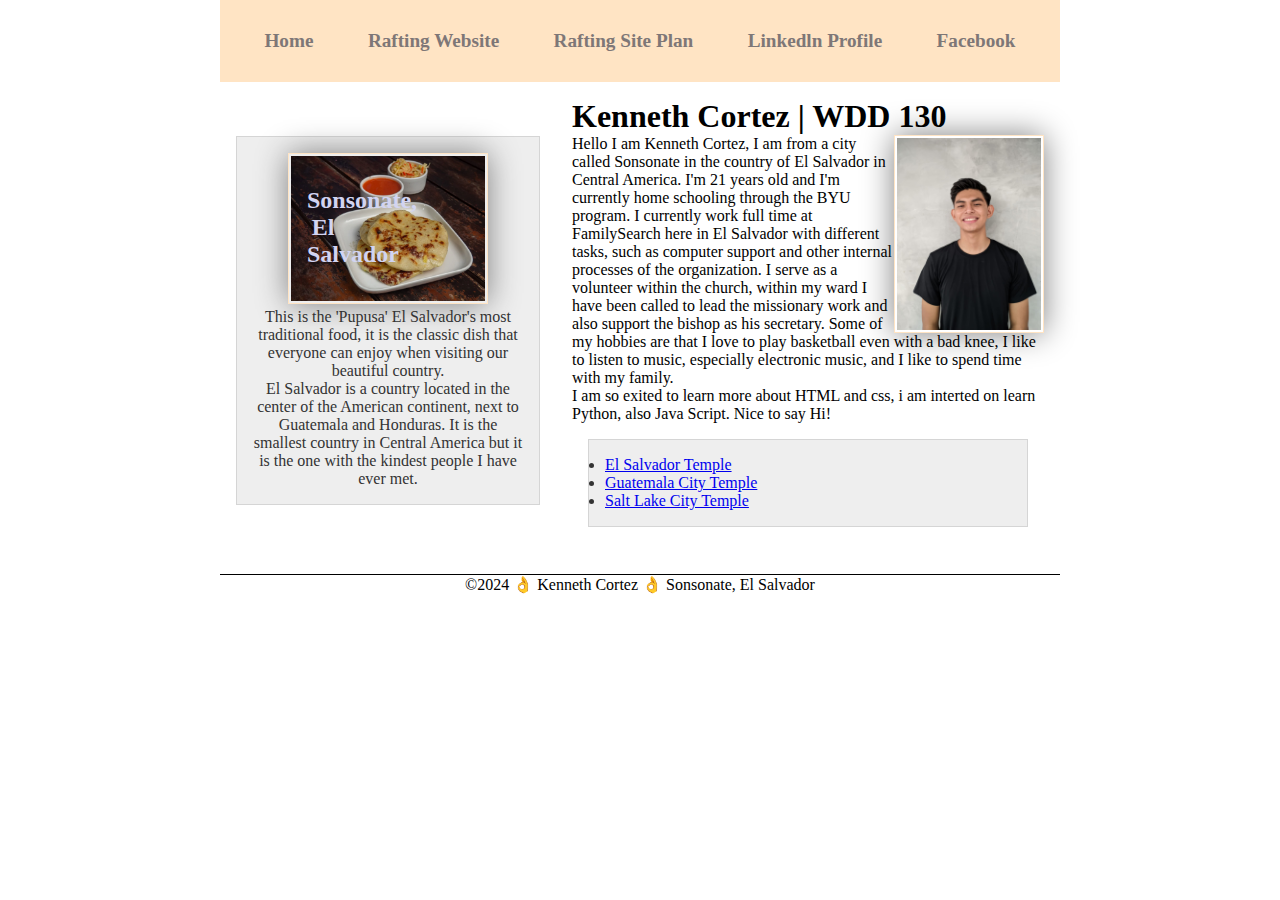
<file: index.html>
<!DOCTYPE html>
<html lang="en-US">
    <head>
        <meta charset="utf-8">
        <meta name="viewport" content="width=device-width, initial-scale=1.0">
        <title>Kenneth Cortez | WDD 130</title>
        <meta name="description" content="Kenneth Cortez home page of his Biography.">
        <meta name="author" content="Kenneth Leonel Cortez">
        <link rel="stylesheet" href="styles/styles.css">

    </head>
    <body>
        <header>
            <nav>
                <a href="#">Home</a>
                <a href="wwr/">Rafting Website</a>
                <a href="wwr/site-plan-rafting.html">Rafting Site Plan</a>
                <a href="https://www.linkedin.com/in/kenneth-cortez-128900272/">Linkedln Profile</a>
                <a href="https://facebook.com">Facebook</a>
            </nav>
        </header>
        <div class="grid">
            <main>
                <h1>Kenneth Cortez | WDD 130</h1>
                <img src="images/profile.jpg.jpg " alt="A picture of Kenneth Cortez, a young Man" width="200"> 
                <p>Hello I am Kenneth Cortez, I am from a city called Sonsonate in the country of El Salvador in Central America. I'm 21 years old and I'm currently home schooling through the BYU program. I currently work full time at FamilySearch here in El Salvador with different tasks, such as computer support and other internal processes of the organization. I serve as a volunteer within the church, within my ward I have been called to lead the missionary work and also support the bishop as his secretary. Some of my hobbies are that I love to play basketball even with a bad knee, I like to listen to music, especially electronic music, and I like to spend time with my family.</p>
                <P>I am so exited to learn more about HTML and css, i am interted on learn Python, also Java Script. Nice to say Hi!</P>
                <ul class="box">
                    <li><a href="https://www.churchofjesuschrist.org/temples/details/san-salvador-el-salvador-temple?lang=spa" target="_blank">El Salvador Temple</a></li>
                    <li><a href="https://www.churchofjesuschrist.org/temples/details/guatemala-city-guatemala-temple?lang=spa" target="_blank">Guatemala City Temple</a></li>
                    <li><a href="https://www.churchofjesuschrist.org/temples/details/salt-lake-temple?lang=spa" target="_blank">Salt Lake City Temple</a></li>
                </ul>
            </main>
            <aside class="box">
                <h2>Sonsonate, El Salvador</h2>
                <img src="images/Pupusas.jpg" alt="The Pupusa, El Salvador's most traditional food">
                <p>This is the 'Pupusa' El Salvador's most traditional food, it is the classic dish that everyone can enjoy when visiting our beautiful country.</p>
                <p>El Salvador is a country located in the center of the American continent, next to Guatemala and Honduras.
                    It is the smallest country in Central America but it is the one with the kindest people I have ever met.</p>
            </aside>
        </div>
        <footer>
            <p>©2024 👌 Kenneth Cortez 👌 Sonsonate, El Salvador</p>
        </footer>
    </body>
<!--Last time i uptaded this homepage was 3-14-2024-->
</html>
</file>
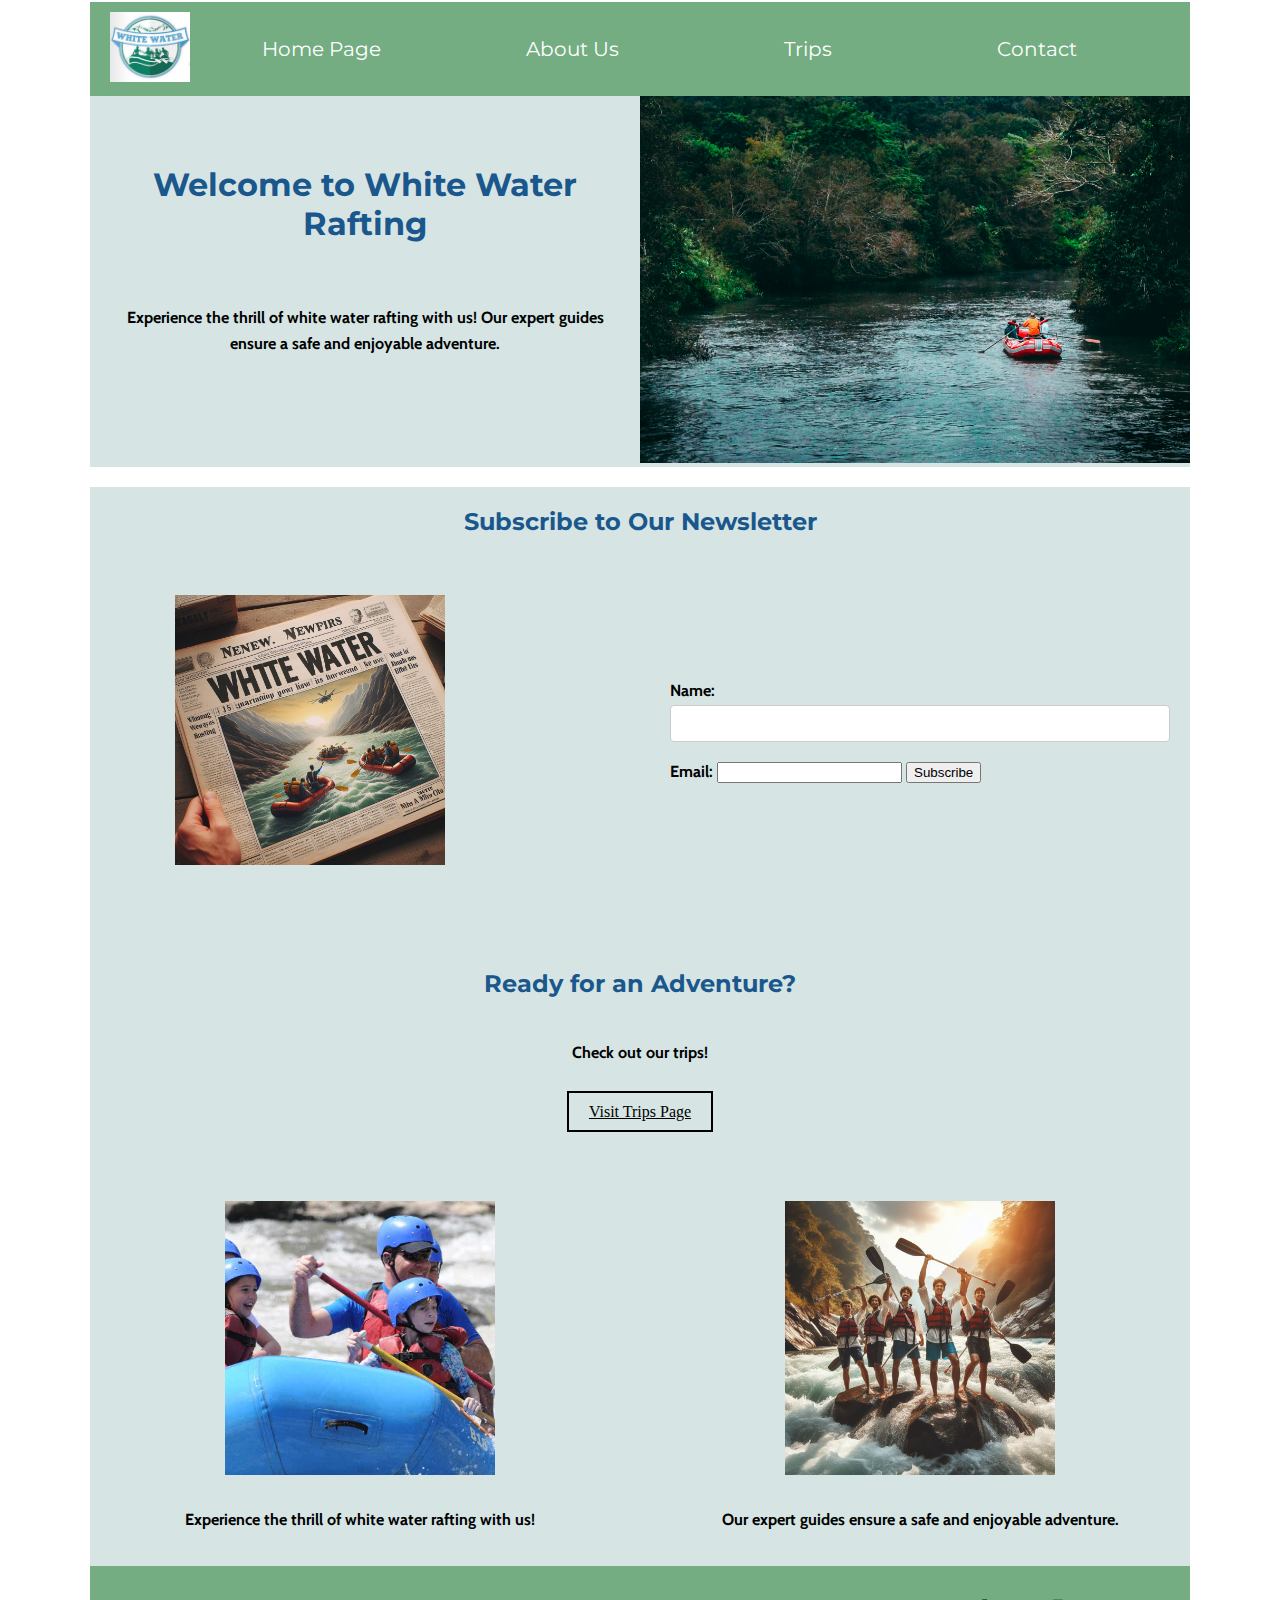
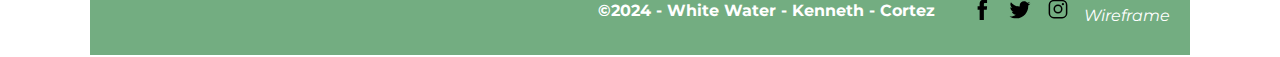
<file: wwr/index.html>
<!DOCTYPE html>
<html lang="en">
<head>
    <meta charset="UTF-8">
    <meta name="viewport" content="width=device-width, initial-scale=1.0">
    <title>Home - White Water</title>
    <meta name="description" content="The homepage of the rafting site">
    <meta name="author" content="Kenneth Leonel Cortez">
    <link rel="stylesheet" href="styles/rafting.css">
    <link rel="stylesheet" href="https://fonts.googleapis.com/css2?family=Montserrat:wght@400;700&family=Cabin:wght@400;700&display=swap">
</head>
<body>
    <header class="header">
        <div class="logo">
            <img src="images/logo.png" alt="Rafting site logo">
        </div>
        <nav class="navigationbar">
            <a href="index.html">Home Page</a>
            <a href="about.html">About Us</a>
            <a href="trips.html">Trips</a>
            <a href="contact.html">Contact</a>
        </nav>
    </header>
    <main>
        <section class="helo">
            <div class="helo-content">
                <div class="text-column">
                    <h1>Welcome to White Water Rafting</h1>
                    <p>Experience the thrill of white water rafting with us! Our expert guides ensure a safe and enjoyable adventure.</p>
                </div>
                <div class="image-column">
                    <img src="images/unsplashback.jpg" alt="Rafting adventure">
                </div>
            </div>
        </section>
        <section class="newsletter">
            <h2>Subscribe to Our Newsletter</h2>
            <div class="newsletter-content">
                <div class="left-column">
                    <img src="images/newsletter.jpeg" alt="Newsletter Image">
                </div>
                <div class="right-column">
                    <form>
                        <label for="name">Name:</label>
                        <input type="text" id="name" name="name" required>
                        <label for="email">Email:</label>
                        <input type="email" id="email" name="email" required>
                        <input type="submit" value="Subscribe">
                    </form>
                </div>
            </div>
        </section>
        <section class="call-to-action">
            <h2>Ready for an Adventure?</h2>
            <p>Check out our trips!</p>
            <a href="trips.html" class="booknow">Visit Trips Page</a>
        </section>
        <section class="us-layout">
            <div class="us-item">
                <img src="images/rafting1.jpeg" alt="Our experience">
                <p>Experience the thrill of white water rafting with us!</p>
            </div>
            <div class="us-item">
                <img src="images/experts.jpeg" alt="Our team">
                <p>Our expert guides ensure a safe and enjoyable adventure.</p>
            </div>
        </section>
    </main>
    <footer>
        <p>©2024 - White Water - Kenneth - Cortez</p>
        <nav class="socialmedialinks">
            <a href="https://facebook.com"><img src="images/104498_facebook_icon.svg" alt="Facebook"></a>
            <a href="https://twitter.com"><img src="images/104501_twitter_bird_icon.svg" alt="Twitter"></a>
            <a href="https://instagram.com"><img src="images/9025620_instagram_logo_icon.svg" alt="Instagram"></a>
            <a href="images/homepagewireframe.png">Wireframe</a>
        </nav>
    </footer>
</body>
</html>
</file>
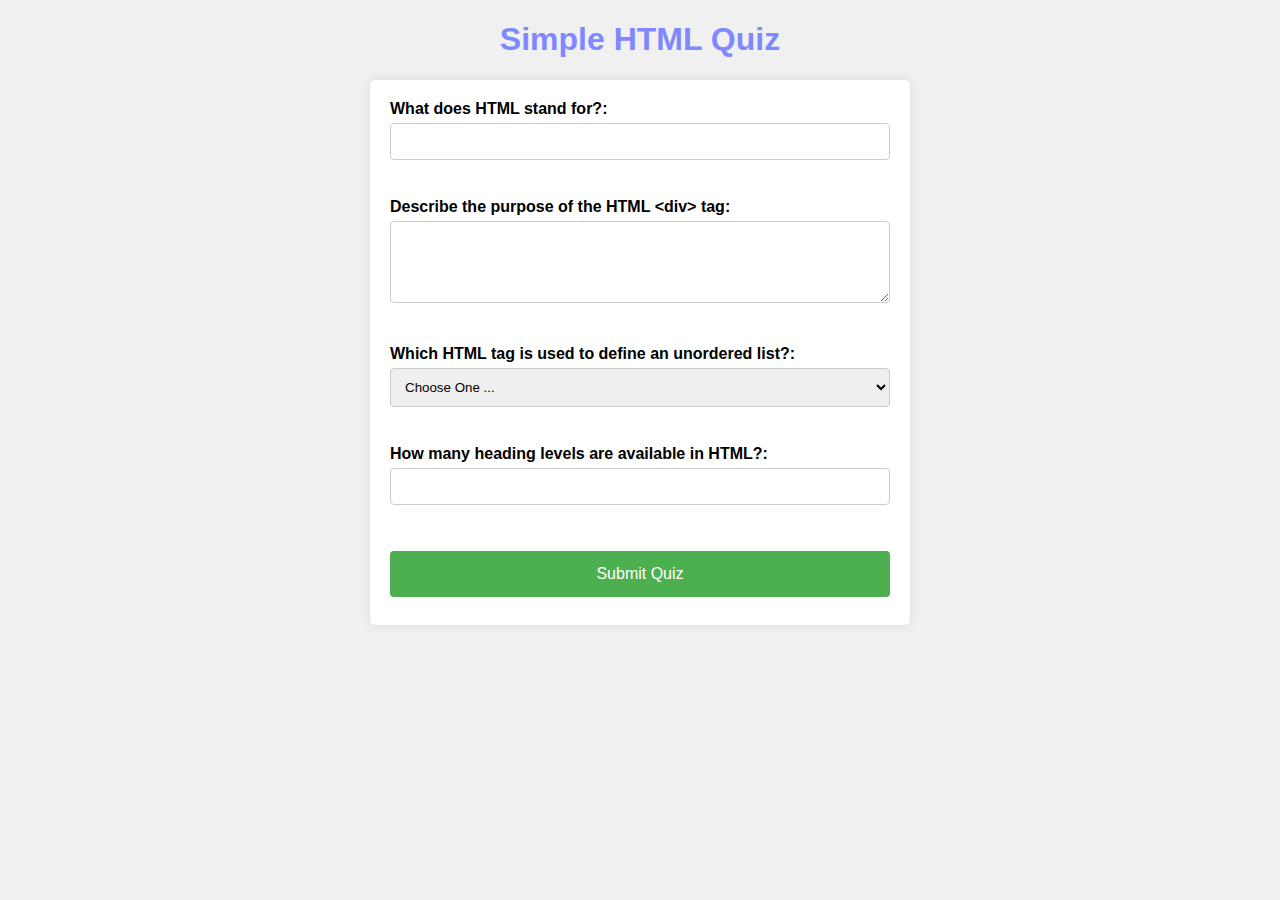
<file: quiz.html>
<!DOCTYPE html>
<html lang="en">
<head>
    <meta charset="UTF-8">
    <meta name="viewport" content="width=device-width, initial-scale=1.0">
    <title>HTML Quiz</title>
    <meta name="description" content="Simple HTML Quiz">
    <meta name="author" content="Kenneth Leonel Cortez">
    <link rel="stylesheet" href="styles/quiz.css">
</head>
<body>

<h1>Simple HTML Quiz</h1>

<form action="quiz_results.php">

  <label for="q1">What does HTML stand for?:</label>
  <input type="text" id="q1" name="q1" required><br><br>
  
  <label for="q2">Describe the purpose of the HTML &lt;div&gt; tag:</label><br>
  <textarea id="q2" name="q2" rows="4" cols="50" required></textarea><br><br>
  
  <label for="q3">Which HTML tag is used to define an unordered list?:</label><br>
  <select id="q3" name="q3" required>
    <option value="" selected disabled>Choose One ...</option>
    <option value="a">&lt;ul&gt;</option>
    <option value="b">&lt;ol&gt;</option>
    <option value="c">&lt;li&gt;</option>
  </select><br><br>
  
  <label for="q4">How many heading levels are available in HTML?:</label><br>
  <input type="number" id="q4" name="q4" required><br><br>
  
  <input type="submit" value="Submit Quiz">
</form> 
</body>
</html>
</file>
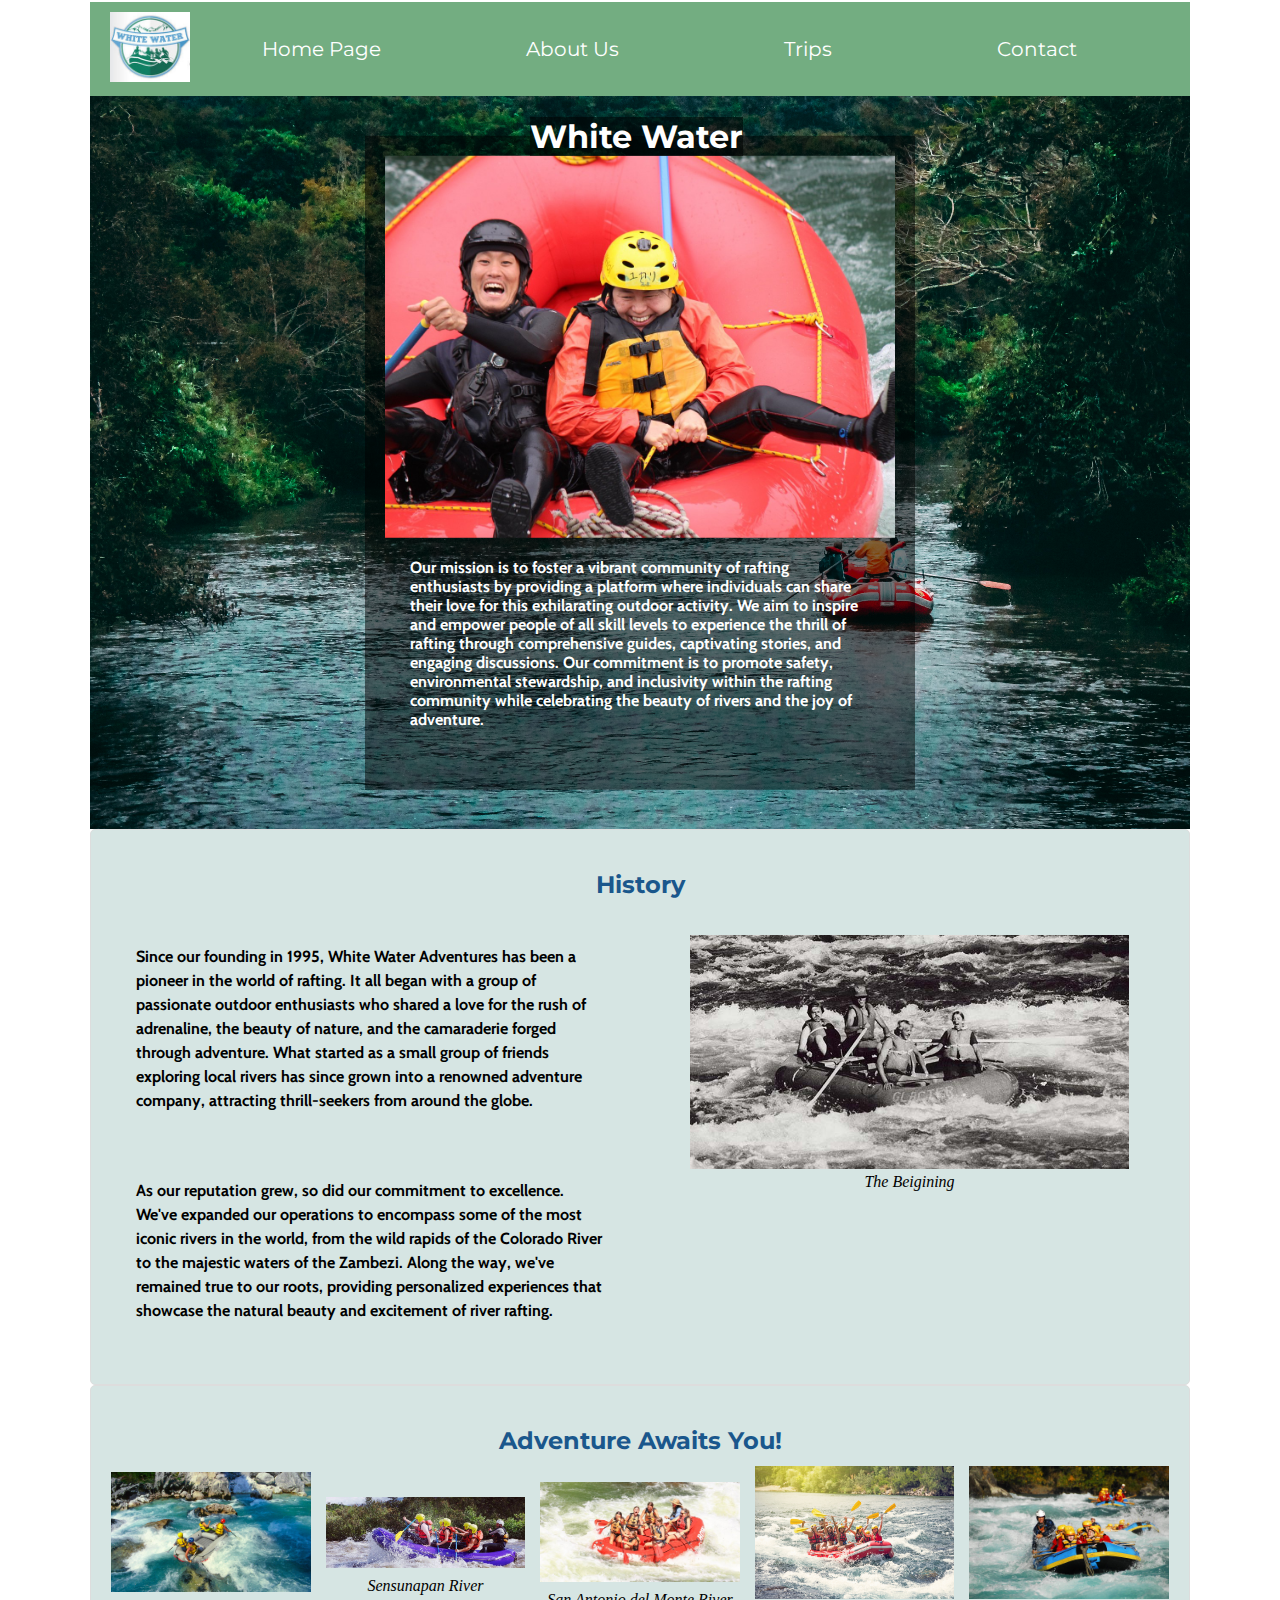
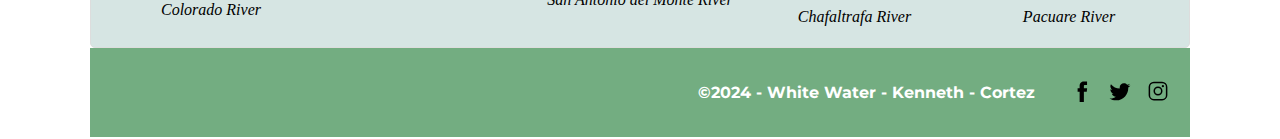
<file: wwr/about.html>
<!DOCTYPE html>
<html lang="en">
<head>
    <meta charset="UTF-8">
    <meta name="viewport" content="width=device-width, initial-scale=1.0">
    <title>About Us - White Water</title>
    <meta name="description" content="Some of our history and what can you expect from Us">
    <meta name="author" content="Kenneth Leonel Cortez">
    <link rel="stylesheet" href="styles/rafting.css">
    <link rel="stylesheet" href="https://fonts.googleapis.com/css2?family=Montserrat:wght@400;700&family=Cabin:wght@400;700&display=swap">

</head>
<body>
    <header class="header">
        <div class="logo">
            <img src="images/logo.png" alt="Rafting site logo">
        </div>
        <nav class="navigationbar">
            <a href="index.html">Home Page</a>
            <a href="about.html">About Us</a>
            <a href="trips.html">Trips</a>
            <a href="contact.html">Contact</a>
        </nav>
    </header>
    <main>
        <div class="hero">
            <img src="images/unsplashback.jpg" alt="Background page">
            <h1>White Water</h1>
            <article>
                <img src="images/happypeople.jpg" alt="A picture of happy people doing Rafting">
                <p>Our mission is to foster a vibrant community of rafting enthusiasts by providing a platform where individuals can share their love for this exhilarating outdoor activity. We aim to inspire and empower people of all skill levels to experience the thrill of rafting through comprehensive guides, captivating stories, and engaging discussions. Our commitment is to promote safety, environmental stewardship, and inclusivity within the rafting community while celebrating the beauty of rivers and the joy of adventure.</p>
            </article>
        </div>
        <section class="history">
            <h2>History</h2>
            <div class="history-content">
                <div class="history-text">
                    <p>Since our founding in 1995, White Water Adventures has been a pioneer in the world of rafting. It all began with a group of passionate outdoor enthusiasts who shared a love for the rush of adrenaline, the beauty of nature, and the camaraderie forged through adventure. What started as a small group of friends exploring local rivers has since grown into a renowned adventure company, attracting thrill-seekers from around the globe.</p>
                    <p>As our reputation grew, so did our commitment to excellence. We've expanded our operations to encompass some of the most iconic rivers in the world, from the wild rapids of the Colorado River to the majestic waters of the Zambezi. Along the way, we've remained true to our roots, providing personalized experiences that showcase the natural beauty and excitement of river rafting.</p>
                </div>
                <figure class="history-image">
                    <img src="images/rafthistory.jpg" alt="Historical image">
                    <figcaption>The Beigining</figcaption>
                </figure>
            </div>
        </section>
        <section class="adventures">
            <h2>Adventure Awaits You!</h2>
            <div class="adventure-images">
                <figure>
                    <img src="images/img1.jpg" alt="Four people rafting in a river">
                    <figcaption>Colorado River</figcaption>
                </figure>
                <figure>
                    <img src="images/img2.jpg" alt="Seven people in a purple Raft">
                    <figcaption>Sensunapan River</figcaption>
                </figure>
                <figure>
                    <img src="images/img3.jpg" alt="Seven Girls having fun while rafting">
                    <figcaption>San Antonio del Monte River</figcaption>
                </figure>
                <figure>
                    <img src="images/img4.jpg" alt="Nine People rafting in a big river">
                    <figcaption>Chafaltrafa River</figcaption>
                </figure>
                <figure>
                    <img src="images/img5.jpg" alt="Even, Kids having fun while rafting">
                    <figcaption>Pacuare River</figcaption>
                </figure>
            </div>
        </section>
    </main>
    <footer>
        <p>©2024 - White Water - Kenneth - Cortez</p>
        <nav class="socialmedialinks">
            <a href="https://facebook.com"><img src="images/104498_facebook_icon.svg" alt="Facebook"></a>
            <a href="https://twitter.com"><img src="images/104501_twitter_bird_icon.svg" alt="Twitter"></a>
            <a href="https://instagram.com"><img src="images/9025620_instagram_logo_icon.svg" alt="Instagram"></a>
        </nav>
    </footer>
</body>
</html>
</file>
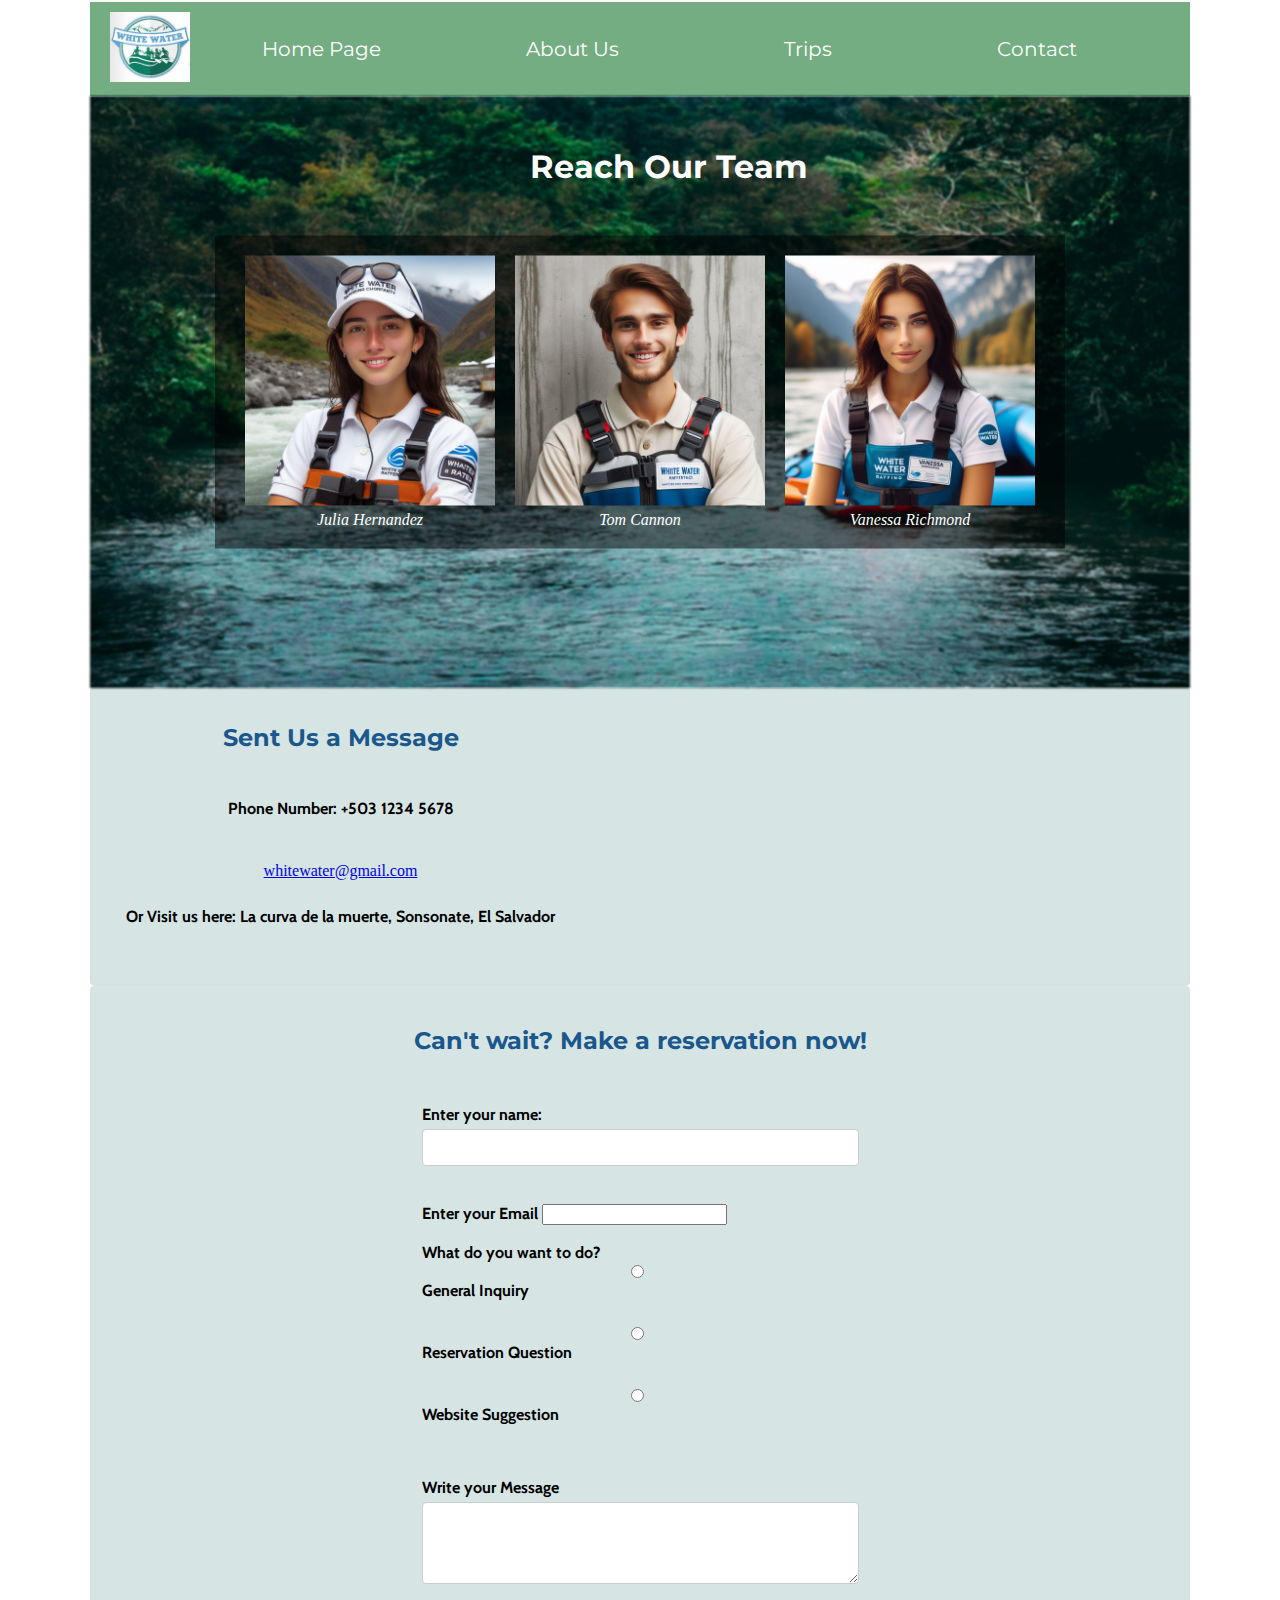
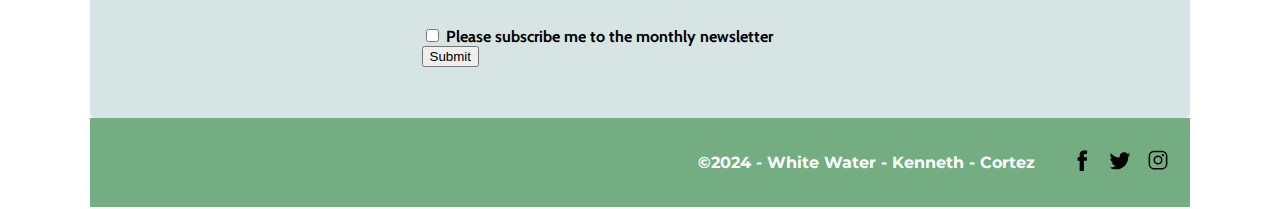
<file: wwr/contact.html>
<!DOCTYPE html>
<html lang="en">
<head>
    <meta charset="UTF-8">
    <meta name="viewport" content="width=device-width, initial-scale=1.0">
    <title>Contact Us White Water</title>
    <meta name="description" content="The perfect way to contact Us">
    <meta name="author" content="Kenneth Leonel Cortez">
    <link rel="stylesheet" href="styles/rafting.css">
    <link rel="stylesheet" href="https://fonts.googleapis.com/css2?family=Montserrat:wght@400;700&family=Cabin:wght@400;700&display=swap">
</head>
<body>
    <header class="header">
        <div class="logo">
            <img src="images/logo.png" alt="Rafting site logo">
        </div>
        <nav class="navigationbar">
            <a href="index.html">Home Page</a>
            <a href="about.html">About Us</a>
            <a href="trips.html">Trips</a>
            <a href="contact.html">Contact</a>
        </nav>
    </header>
    <main>
        <div class="team">
            <img src="images/unsplashback.jpg" alt="Background page">
            <h1>Reach Our Team</h1>
            <article class="employees">
                <figure class="employee">
                    <img src="images/julia.jpeg" alt="Julia an employee of the rafting company">
                    <figcaption>Julia Hernandez</figcaption>
                </figure>
                <figure class="employee">
                    <img src="images/tom.jpeg" alt="Tom an employee of the rafting company">
                    <figcaption>Tom Cannon</figcaption>
                </figure>
                <figure class="employee">
                    <img src="images/vanessa.jpeg" alt="Vanessa an employee of the rafting company">
                    <figcaption>Vanessa Richmond</figcaption>
                </figure>
            </article>
        </div>
        <section class="message">
            <div class="messages">
                <h2>Sent Us a Message</h2>
                <p>Phone Number: +503 1234 5678</p>
                <a href="whitewater@gmail.com">whitewater@gmail.com</a>
                <p>Or Visit us here: La curva de la muerte, Sonsonate, El Salvador</p>
            </div>    
            <div class="map">
                <iframe src="https://www.google.com/maps/embed?pb=!1m14!1m12!1m3!1d2397.3497552000267!2d-89.71452129899353!3d13.709835854882588!2m3!1f0!2f0!3f0!3m2!1i1024!2i768!4f13.1!5e0!3m2!1ses-419!2ssv!4v1711848497995!5m2!1ses-419!2ssv" width="375" height="275" allowfullscreen="" loading="lazy" referrerpolicy="no-referrer-when-downgrade"></iframe>   
            </div>
        </section>
        <section class="reservation">
            <h2>Can't wait?  Make a reservation now!</h2>
            <form action="reservation.php">
                <label for="name">Enter your name:</label>
                <input type="text" id="name" name="name" required><br><br>
                <label for="email">Enter your Email</label>
                <input type="email" id="email" name="email" required><br><br>
                <label for="purpose">What do you want to do?</label>
                <div class="radio-group">
                    <input type="radio" id="General Inquiry" name="purpose" value="General Inquiry">
                    <label for="General Inquiry">General Inquiry</label><br>
                    
                    <input type="radio" id="reservationquestion" name="purpose" value="Reservation Question">
                    <label for="reservationquestion">Reservation Question</label><br>
                    
                    <input type="radio" id="websitesuggestion" name="purpose" value="Website Suggestion">
                    <label for="websitesuggestion">Website Suggestion</label><br>
                </div><br> 
                <label for="q3">Write your Message</label><br>
                <textarea id="q3" name="q3" rows="4" cols="50" required></textarea><br><br>
                
                <input type="checkbox" id="subscribe" name="subscribe">
                <label for="subscribe">Please subscribe me to the monthly newsletter</label><br>

                <input type="submit" value="Submit">               
            </form>
        </section>
    </main>
    <footer>
        <p>©2024 - White Water - Kenneth - Cortez</p>
        <nav class="socialmedialinks">
            <a href="https://facebook.com"><img src="images/104498_facebook_icon.svg" alt="Facebook"></a>
            <a href="https://twitter.com"><img src="images/104501_twitter_bird_icon.svg" alt="Twitter"></a>
            <a href="https://instagram.com"><img src="images/9025620_instagram_logo_icon.svg" alt="Instagram"></a>
        </nav>
    </footer>
</body>
</html>
</file>
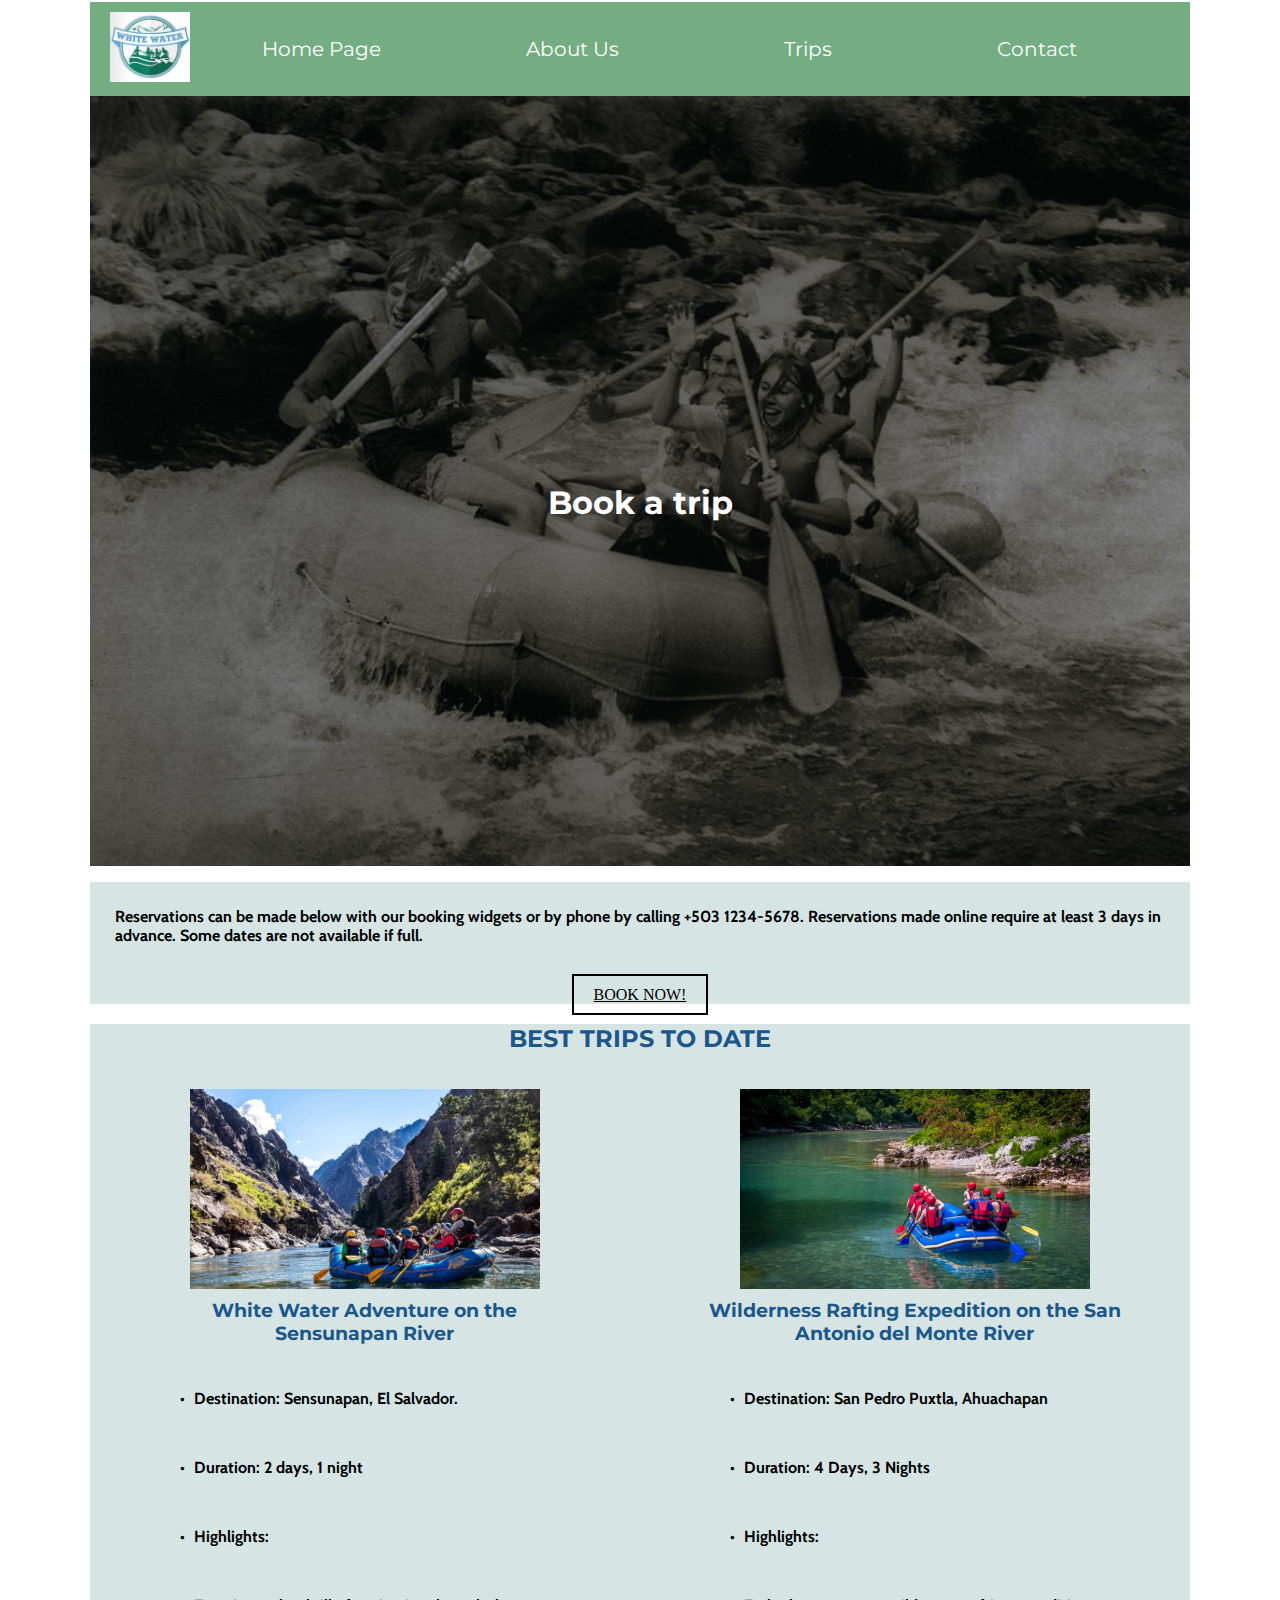
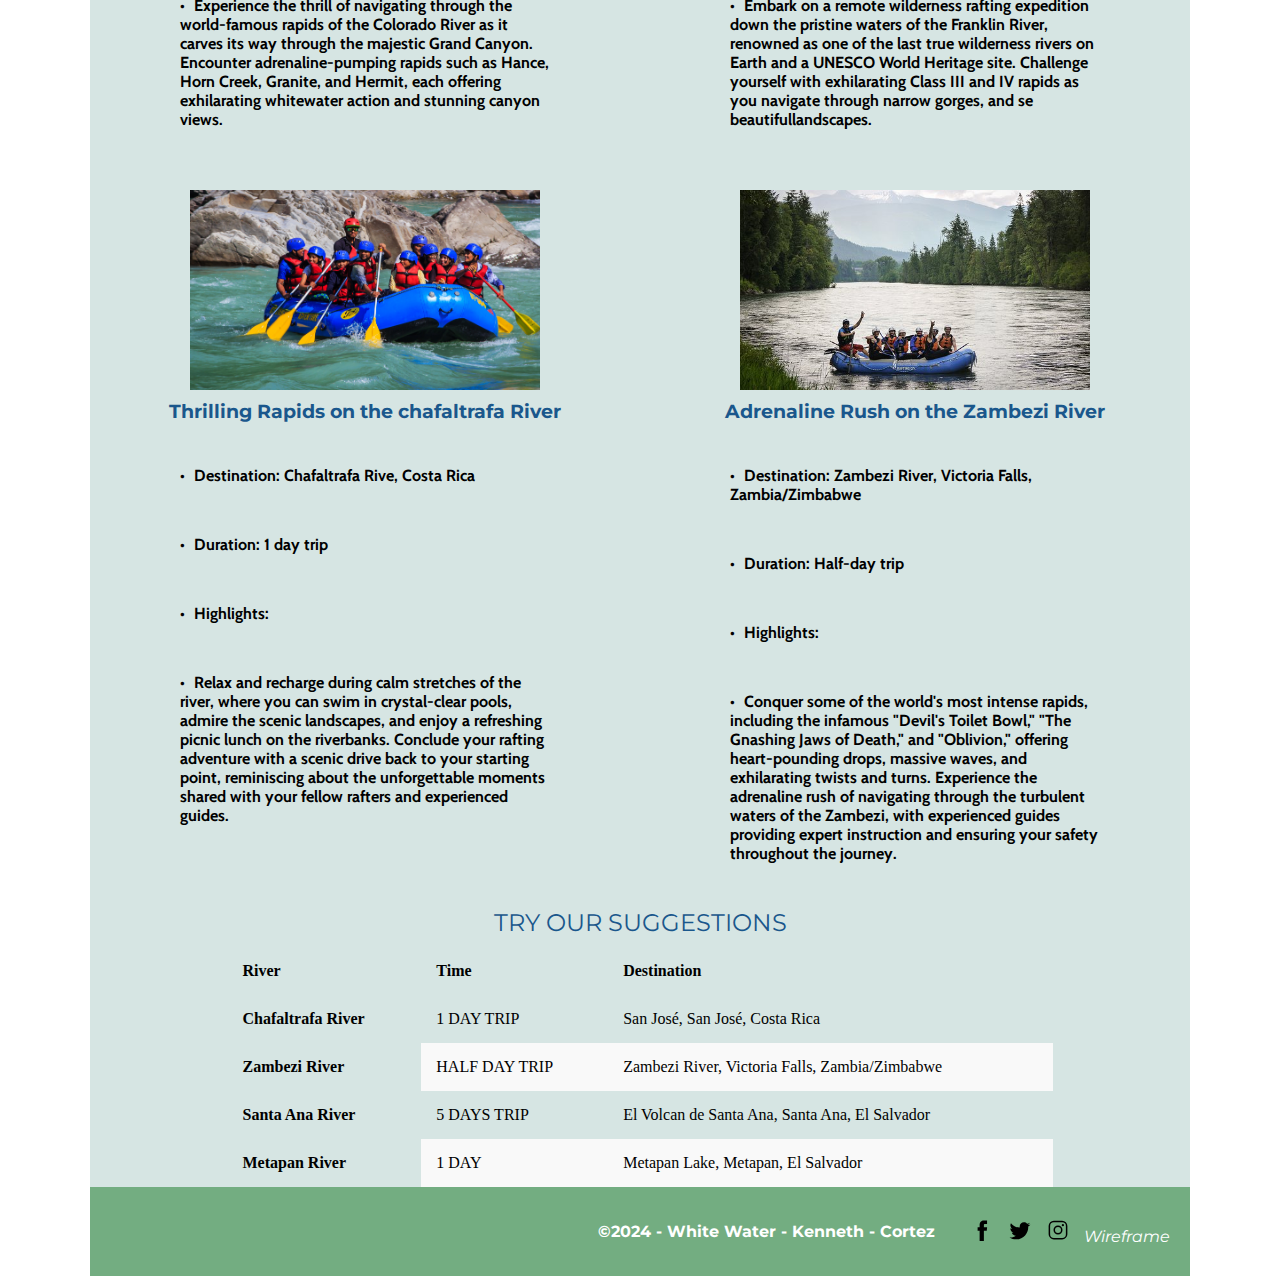
<file: wwr/trips.html>
<!DOCTYPE html>
<html lang="en">
<head>
    <meta charset="UTF-8">
    <meta name="viewport" content="width=device-width, initial-scale=1.0">
    <title>Trips - White Water</title>
    <meta name="description" content="the specific trips, adventures, and packages that the rafting company offers to clients.">
    <meta name="author" content="Kenneth Leonel Cortez">
    <link rel="stylesheet" href="styles/rafting.css">
    <link rel="stylesheet" href="https://fonts.googleapis.com/css2?family=Montserrat:wght@400;700&family=Cabin:wght@400;700&display=swap">
</head>
<body>
    <header class="header">
        <div class="logo">
            <img src="images/logo.png" alt="Rafting site logo">
        </div>
        <nav class="navigationbar">
            <a href="index.html">Home Page</a>
            <a href="about.html">About Us</a>
            <a href="trips.html">Trips</a>
            <a href="contact.html">Contact</a>
        </nav>
    </header>
    <main>
        <div class="top">
            <img src="images/old.jpg" alt="Background page">
            <div class="overlay"></div>
            <h1>Book a trip</h1>
        </div>
        <section>
            <div class="bookbutton">
                <p>Reservations can be made below with our booking widgets or by phone by calling +503 1234-5678. Reservations made online require at least 3 days in advance. Some dates are not available if full.</p>
                <a href="contact.html" class="booknow">BOOK NOW!</a>
            </div>
        </section>
        <section class="options">
            <h2>BEST TRIPS TO DATE</h2>
            <div class="trip">
                <div class="trip-column">
                    <figure>
                        <img src="images/river1.jpg" alt="Sensunapan River">
                        <figcaption>
                            <h3>White Water Adventure on the Sensunapan River</h3>
                            <p>Destination: Sensunapan, El Salvador.</p>
                            <p>Duration: 2 days, 1 night</p>
                            <p>Highlights:</p>
                            <p>Experience the thrill of navigating through the world-famous rapids of the Colorado River as it carves its way through the majestic Grand Canyon.
                            Encounter adrenaline-pumping rapids such as Hance, Horn Creek, Granite, and Hermit, each offering exhilarating whitewater action and stunning canyon views.</p>
                        </figcaption>
                    </figure>
                    <figure>
                        <img src="images/river2.jpg" alt="Chafaltrafas river ofert">
                        <figcaption>
                            <h3>Thrilling Rapids on the chafaltrafa River</h3>
                            <p>Destination: Chafaltrafa Rive, Costa Rica</p>
                            <p>Duration: 1 day trip</p>
                            <p>Highlights:</p>
                            <p>Relax and recharge during calm stretches of the river, where you can swim in crystal-clear pools, admire the scenic landscapes, and enjoy a refreshing picnic lunch on the riverbanks.
                                Conclude your rafting adventure with a scenic drive back to your starting point, reminiscing about the unforgettable moments shared with your fellow rafters and experienced guides.</p>
                        </figcaption>
                    </figure>
                </div>
                <div class="trip-column">    
                    <figure>
                        <img src="images/river3.jpg" alt="San Antonio del Monte River">
                        <figcaption>
                            <h3>Wilderness Rafting Expedition on the San Antonio del Monte River</h3>
                            <p>Destination: San Pedro Puxtla, Ahuachapan</p>
                            <p>Duration:  4 Days, 3 Nights</p>
                            <p>Highlights:</p>
                            <p>Embark on a remote wilderness rafting expedition down the pristine waters of the Franklin River, renowned as one of the last true wilderness rivers on Earth and a UNESCO World Heritage site.
                                Challenge yourself with exhilarating Class III and IV rapids as you navigate through narrow gorges, and se beautifullandscapes.</p>
                        </figcaption>
                    </figure>
                    <figure>
                        <img src="images/river4.jpg" alt="Zambezi River">
                        <figcaption>
                            <h3>Adrenaline Rush on the Zambezi River</h3>
                            <p>Destination: Zambezi River, Victoria Falls, Zambia/Zimbabwe</p>
                            <p>Duration: Half-day trip</p>
                            <p>Highlights:</p>
                            <p>Conquer some of the world's most intense rapids, including the infamous "Devil's Toilet Bowl," "The Gnashing Jaws of Death," and "Oblivion," offering heart-pounding drops, massive waves, and exhilarating twists and turns.
                                Experience the adrenaline rush of navigating through the turbulent waters of the Zambezi, with experienced guides providing expert instruction and ensuring your safety throughout the journey.</p>
                        </figcaption>
                    </figure>
                </div>    
            </div>
        </section>        
        <section class="tables">
            <table class="table1">
                <caption>TRY OUR SUGGESTIONS</caption>
                <thead>
                    <tr>
                        <th scope="col">River</th>
                        <th scope="col">Time</th>
                        <th scope="col">Destination</th>
                    </tr>
                </thead>
                <tbody>
                    <tr>
                        <th scope="row">Chafaltrafa River</th>
                        <td>1 DAY TRIP</td>
                        <td>San José, San José, Costa Rica</td>
                    </tr>
                    <tr>
                        <th scope="row">Zambezi River</th>
                        <td>HALF DAY TRIP</td>
                        <td>Zambezi River, Victoria Falls, Zambia/Zimbabwe</td>
                    </tr>
                    <tr>
                        <th scope="row">Santa Ana River</th>
                        <td>5 DAYS TRIP</td>
                        <td>El Volcan de Santa Ana, Santa Ana, El Salvador</td>
                    </tr>
                    <tr>
                        <th scope="row">Metapan River</th>
                        <td>1 DAY</td>
                        <td>Metapan Lake, Metapan, El Salvador</td>
                    </tr>
                </tbody>
                <tfoot>
                </tfoot>
            </table>
        </section>
    </main>
    <footer>
        <p>©2024 - White Water - Kenneth - Cortez</p>
        <nav class="socialmedialinks">
            <a href="https://facebook.com"><img src="images/104498_facebook_icon.svg" alt="Facebook"></a>
            <a href="https://twitter.com"><img src="images/104501_twitter_bird_icon.svg" alt="Twitter"></a>
            <a href="https://instagram.com"><img src="images/9025620_instagram_logo_icon.svg" alt="Instagram"></a>
            <a href="images/tripswireframeexample.png">Wireframe</a>
        </nav>
    </footer>
</body>
</html>
</file>
<file: styles/styles.css>
nav {
    background-color: bisque;
    padding: 10px;
    display: flex;
    justify-content: space-evenly;
    align-items: center;
}
nav a {
    display: block;
    background-color: bisque;
    padding: 20px;
    text-decoration: none;
    font-size: 1.2rem;
    font-weight: 700;
    color: #7e7777;
}

h1 {
    border-bottom: 2px black;
    color: rgb(0, 0, 0)
}

h2 {
    color: rgb(210, 212, 241);
}

img {
    width: 150px;
    height: auto;
    border: 1px solid bisque;
    padding: 2px;
    box-shadow: 0 0 30px gray;
}
p {
    padding: 10px;
}
/*main {
    max-width: 840px;
}*/
aside {
    position: relative;
    width: 20rem;
    text-align: center;
}    
aside img {
    width: 200px;
    height: auto;
}
main img {
    width: 150px;
    height: auto;
    float: right;
}
p { padding: 0;}

header, footer, .grid {
    max-width: 840px;
    margin: 0 auto;
    color: #000;
}

footer {
    margin-top: 15px;
    border-top: 1px solid #000;
    text-align: center;
}

* {
    margin: 0;
    padding: 0;
    box-sizing: border-box;
}

/*Class Selectors*/

.box {
    margin: 1rem;
    border: 1px solid rgba(0, 0, 0, 0.1);
    padding: 1rem;
    background-color: #eee;
    color: #333;
}

aside h2 {
    position: absolute;
    top: 50px;
    left: 70px;
    width: 2rem;
}

.grid {
    display: grid;
    align-items: center;
}

main {
    grid-column: 2/3;
    margin: 1rem;
}

aside {
    width: 19rem;
    position: relative;
    grid-column: 1/2;
    grid-row: 1/2;
}
</file>
<file: wwr/styles/rafting.css>
@import url('https://fonts.googleapis.com/css2?family=Montserrat:wght@400;700&family=Cabin:wght@400;700&display=swap');

:root {
    --primary-color: #1A578C;
    --secondary-color: #5F9E6E;
    --accent1-color: #D9BF77;
    --accent2-color: #FFFFFF;
    --heading-font: 'Montserrat', sans-serif;
    --paragraph-font: 'Cabin', sans-serif;
}

/* Typography */
h1, h2, h3 {
    font-family: var(--heading-font, sans-serif);
    color: var(--primary-color);
}

p {
    padding: 25px;
}

/* Navigation */
nav.socialmedialinks a {
    text-decoration: none;
    margin-left: 10px;
    color: #ffffff;
    font-family: var(--heading-font);
    font-style: oblique;
}

.socialmedialinks a img {
    width: 24px;
    height: 24px;
}

/* Body */
body {
    margin: auto;
    max-width: 1100px;
    padding: 2px;
}

/* Hero Section */
.hero {
    position: relative;
}

.hero img {
    display: block;
    width: 100%;
    height: auto;
}

.hero h1 {
    position: absolute;
    top: 0%;
    left: 40%;
    background-color: rgba(0, 0, 0, 0.5);
    z-index: 2;
    color: #fff;
}

.hero article {
    position: absolute; 
    top: 50%;
    left: 50%;
    transform: translate(-50%, -50%);
    background-color: rgba(0, 0, 0, 0.5);
    padding: 20px;
    max-width: 80%;
    color: white;
}

.hero article img {
    float: right;
    margin-bottom: 20px;
}

/* Header */
.header {
    display: grid;
    grid-template-columns: auto 1fr;
    align-items: center;
    padding: 10px 20px;
    background-color: #73ad81;
}

.logo img {
    max-height: 70px;
}

.navigationbar {
    display: flex;
    justify-content: space-around;
}

.navigationbar a {
    text-decoration: none;
    color: white;
    font-family: var(--heading-font);
    font-size: 20px;
    margin-right: 20px;
}

.navigationbar a:first-child {
    margin-right: 0;
}

/* History Section */
.history {
    padding: 20px;
    background-color: #D6E5E3;
    border: 1px solid #ddd;
    border-radius: 5px;
    display: flex;
    flex-direction: column;
    align-items: center;
    text-align: left;
}

.history-content {
    display: grid; 
    grid-template-columns: 1fr 1fr;
    gap: 20px;
}

.history-text {
    grid-column: 1 / 2;
}

.history-image {
    grid-column: 2 / 3;
}

.history-image img {
    max-width: 100%;
    height: auto;
}

.history-image figcaption {
    font-style: italic;
    text-align: center;
}

.history p {
    font-family: var(--paragraph-font);
    margin-top: 0.5px;
    line-height: 1.5;
}

/* Adventures Section */
.adventures {
    padding: 20px;
    background-color: #D6E5E3;
    border: 1px solid #ddd;
    border-radius: 5px;
    text-align: center;
}

.adventure-images {
    display: flex;
    justify-content: space-between;
    align-items: center;
    flex-wrap: nowrap;
    padding: 1px 0;
}

.adventure-images figure {
    flex: 0 0 auto;
    margin: 0;
    max-width: 200px;
    width: 200%;
}

.adventure-images img {
    max-width: 100%;
    height: auto;
}

.adventure-images figcaption {
    font-style: italic;
    margin-top: 5px;
}

.adventures h2 {
    margin-bottom: 10px;
    font-family: var(--heading-font);
    color: var(--primary-color);
}

/* Footer */
footer {
    padding: 10px 20px;
    background-color: #73ad81;
    display: flex;
    justify-content: flex-end;
    align-items: center;
}

footer p {
    color: white;
    margin: 0;
    font-family: var(--heading-font);
}

/* Team Section */
.team {
    position: relative;
}

.team img {
    display: flex;
    width: 100%;
    height: 37rem;
    filter: blur(1.3px);
}

.team h1 {
    position: absolute;
    top: 5%;
    left: 40%;
    z-index: 2;
    color: #fff;
}

.team article {
    position: absolute; 
    top: 50%;
    left: 50%;
    transform: translate(-50%, -50%);
    background-color: rgba(0, 0, 0, 0.5);
    padding: 20px;
    max-width: 80%;
    color: white;
}

/* Employees */
.employees {
    display: flex;
    flex-wrap: nowrap;
    justify-content: center;
    align-items: center;
}

.employees .employee {
    text-align: center;
    margin: 0 10px;
}

.employees .employee img {
    width: 250px;
    height: auto;
    filter: none;
}

.employees .employee figcaption {
    font-style: italic;
    margin-top: 5px;
}

/* Message Section */
.message {
    padding: 10px;
    background-color: #D6E5E3;
    border: 1px solid #ddd;
    border-radius: 3px;
    display: flex;
    justify-content: space-between;
    align-items: center;
    text-align: center;
}

.message h2 {
    text-align: center;
}

.message-content {
    display: grid; 
    grid-template-columns: 1fr 1fr;
    gap: 20px;
}

.message-text {
    grid-column: 1 / 2;
}

.messages p {
    flex: 1;
    text-align: center;
}

.message p {
    font-family: var(--paragraph-font);
    margin-top: 0.5px;
    line-height: 1.5;
}

/* Map Styling */
.map {
    width: 375px;
    height: 275px;
    overflow: hidden;
    border-radius: 5px;
    flex: 1;
}

.map iframe {
    width: 100%;
    height: 100%;
    border: none;
}

/* Reservation Section */
.reservation {
    padding: 20px;
    background-color: #D6E5E3;
    border: 1px solid #D6E5E3;
    border-radius: 5px;
    display: flex;
    flex-direction: column;
    align-items: center;
    text-align: left;
}

.reservation-content {
    display: grid; 
    grid-template-columns: 1fr 1fr;
    gap: 20px;
}

.reservation-text {
    grid-column: 1 / 2;
}

.reservation p {
    font-family: var(--paragraph-font);
    margin-top: 0.5px;
    line-height: 1.5;
}

/* Forms Section */
form {
    max-width: 500px;
    margin: 20px auto;
    background-color: #D6E5E3;
    padding: 10px;
}

form h2 {
    text-align: center;
    color: var(--primary-color);
}

label, p {
    font-weight: bold;
    font-family: var(--paragraph-font);
    text-align: left;
}

input[type="text"],
textarea,
select {
    width: 100%;
    padding: 10px;
    margin: 5px 0 20px 0;
    border: 1px solid #ccc;
    border-radius: 4px;
    box-sizing: border-box;
    resize:vertical;
}

input[type="button"] {
    background-color: #3fa851;
    color: white;
    padding: 14px 20px;
    margin: 8px 0;
    border: none;
    border-radius: 4px;
    cursor: pointer;
    width: 100%;
    font-size: 16px;
}

input[type="button"]:hover {
    background-color: hsl(123, 44%, 57%);
}

.radio-group {
    display: flex;
    flex-direction: column;
    gap: 3px;
    margin-bottom: 15px;
}

.radio-group label {
    display: flex;
    align-items: center;
}

.radio-group input[type="radio"] {
    margin-right: 10px;
    align-self: center;
}

/* Top Section */
.top {
    position: relative;
}

.top img {
    display: block;
    width: 100%;
    height: auto;
}

.top .overlay {
    position: absolute;
    top: 0;
    left: 0;
    width: 100%;
    height: 100%;
    background-color: rgba(0, 0, 0, 0.5);
}

.top h1 {
    position: absolute;
    top: 50%;
    left: 50%;
    transform: translate(-50%, -50%);
    color: hsl(0, 0%, 100%);
}

.bookbutton {
    text-align: center;
    background-color: #D6E5E3;
}

.booknow {
    background-color: transparent;
    border: 2px solid #000;
    color: #000;
    padding: 10px 20px;
    font-size: 16px;
    cursor: pointer;
    transition: all 0.3s ease;
}

.booknow:hover {
    background-color: #73ad81;
    color: #fff;
}

/* Trips section */

.main-container {
    background-color: #D6E5E3;/
}


.options {
    background-color: #D6E5E3;
}

.options h2 {
    text-align: center;
}

.trip {
    display: flex;
    justify-content: space-between;
}

.trip-column {
    flex-basis: 50%;
    padding: 0 2px;
    box-sizing: border-box;
    display: flex;
    flex-direction: column;
}

.trip-column figure {
    margin-bottom: 20px;
    display: flex;
    flex-direction: column;
    align-items: center; 
    text-align: center;
}

.trip-column figcaption {
    width: 90%;
}

.trip-column h3 {
    margin-top: 10px;
}

.trip-column figure img {
    display: block;
    margin: 0 auto;
    width: 350px;
    height: 200px;
    object-fit: cover;
    max-width: 100%;
}

.trip-column figcaption p {
    margin: 0;
}

.trip-column figcaption p::before {
    content: "• ";
    margin-right: 5px;
}

/*Trips table section*/

.tables {
    background-color: #D6E5E3 ;
}

.table1 {
    border-collapse: collapse;
    width: 75%;
    background-color: #D6E5E3;
    margin: 0 auto;
}

.table1 caption {
    font-size: 1.5em;
    margin-bottom: 10px;
    font-family: var(--heading-font);
    color: var(--primary-color);
    background-color:#D6E5E3 ;
}

.table1 thead {
    background-color: #D6E5E3;
}

.table1 th, .table1 td {
    padding: 15px;
    text-align: left;
}

.table1 th {
    background-color: #D6E5E3;
    font-weight: bold;
}

.table1 tbody tr:nth-child(even) {
    background-color: #f9f9f9;
}

.table1 tbody tr:hover {
    background-color: var(--secondary-color);
}

/* Helo Section */
.helo {
    position: relative;
    display: flex;
    justify-content: center;
    align-items: center;
}

.helo-content {
    display: flex;
    justify-content: space-between;
    align-items: center;
    max-width: 1100px;
    width: 100%;
    background-color: #D6E5E3;
}

.text-column {
    width: 50%;
    display: flex;
    flex-direction: column;
    align-items: center;
    justify-content: flex-start;
}

.image-column {
    width: 50%;
}

.image-column img {
    width: 100%;
    height: auto;
}

.text-column h1 {
    color: var(--primary-color);
    text-align: center;
    margin-top: 0;
}

.text-column p {
    color: rgb(0, 0, 0);
    font-size: 16px;
    line-height: 1.6;
    text-align: center;
}

/* Newsletter section */
.newsletter {
    background-color: #D6E5E3;
    padding-top: 0px;
}

.newsletter-content {
    display: flex;
    flex-direction: row;
    padding-top: 20px;
}

.newsletter h2 {
    text-align: center;
    padding: 20px;
}

.left-column {
    flex: 1;
    align-items: center;
}

.right-column {
    flex: 1;
    display: flex;
    justify-content: center;
    align-items: center;
    padding-left: 20px; 
}

.right-column form {
    background-color: #D6E5E3;
}

.newsletter img {
    max-width: 50%;
    height: auto;
    padding-left: 85px;
}

/* Call to action section */
.call-to-action {
    text-align: center;
    padding: 80px;
    background-color: #d6e5e3;
}

.call-to-action h2,
.call-to-action p,
.call-to-action .booknow {
    text-align: center;
}

.us-layout {
    display: grid;
    grid-template-columns: 1fr 1fr;
    gap: 20px;
    background-color: #d6e5e3;
}

.us-item {
    text-align: center;
}

.us-item img {
    display: block;
    margin: 0 auto;
    width: 50%;
    height: 75%;
    object-fit: cover;
    max-width: 100%; 
}

.us-item p {
    margin-top: 10px;
    text-align: center;
}
</file>
<file: styles/quiz.css>
body {
    font-family: Arial, sans-serif;
    background-color: #f0f0f0;
    margin: 0;
    padding: 0;
  }
  
  form {
    max-width: 500px;
    margin: 20px auto;
    background-color: #fff;
    padding: 20px;
    border-radius: 5px;
    box-shadow: 0 0 10px rgba(0, 0, 0, 0.1);
  }
  
  h1 {
    text-align: center;
    color: rgb(128, 136, 255);
  }
  
  label {
    font-weight: bold;
  }
  
  input[type="text"],
  textarea,
  select,
  input[type="number"] {
    width: 100%;
    padding: 10px;
    margin: 5px 0 20px 0;
    border: 1px solid #ccc;
    border-radius: 4px;
    box-sizing: border-box;
    resize: vertical;
  }
  
  input[type="submit"] {
    background-color: #4CAF50;
    color: white;
    padding: 14px 20px;
    margin: 8px 0;
    border: none;
    border-radius: 4px;
    cursor: pointer;
    width: 100%;
    font-size: 16px;
  }
  
  input[type="submit"]:hover {
    background-color: hsl(123, 23%, 40%);
  }
</file>
